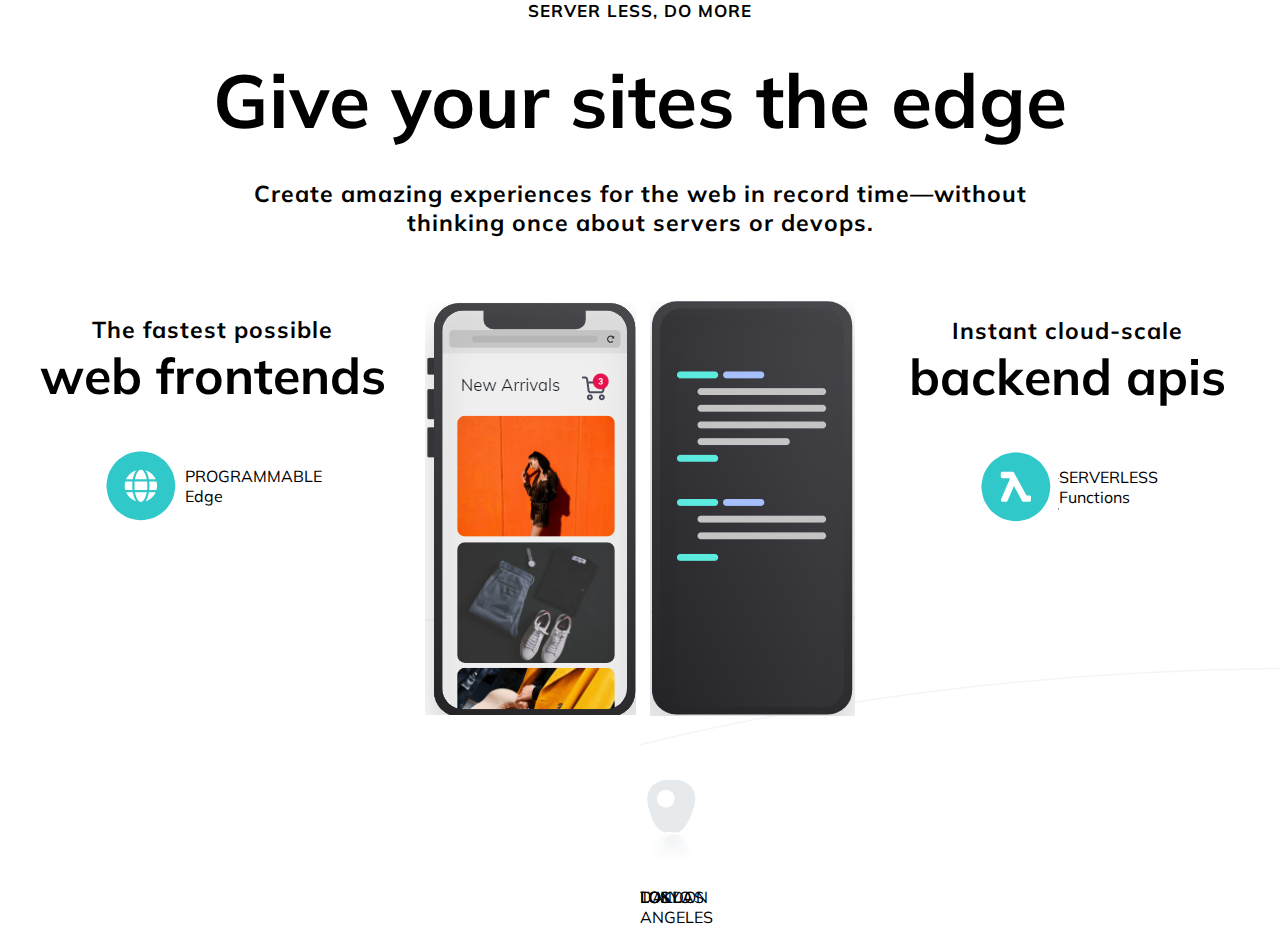
<file: netlify/index.html>
<!DOCTYPE html>
<html lang="en">
  <head>
    <meta charset="UTF-8" />
    <meta http-equiv="X-UA-Compatible" content="IE=edge" />
    <meta name="viewport" content="width=device-width, initial-scale=1.0" />
    <link rel="stylesheet" href="./css/main.css" />
    <link rel="preconnect" href="https://fonts.googleapis.com" />
    <link rel="preconnect" href="https://fonts.gstatic.com" crossorigin />
    <link
      href="https://fonts.googleapis.com/css2?family=Mulish&display=swap"
      rel="stylesheet"
    />
    <title>Document</title>
  </head>
  <body>
    <div class="section-3">
      <div class="section-3-texts">
        <p>SERVER LESS, DO MORE</p>
        <h1>Give your sites the edge</h1>
        <div>
          <p>Create amazing experiences for the web in record time—without</p>
          <p>thinking once about servers or devops.</p>
        </div>
      </div>
      <div class="section-3-bottom">
        <div class="section-3-left">
          <div class="titles">
            <p>The fastest possible</p>
            <h2>web frontends</h2>
          </div>
          <div class="klik">
            <img src="./images/globus.png" alt="">
            <p>
              PROGRAMMABLE <br />
              Edge
            </p>
          </div>
        </div>
        <div class="section-3-center">
          <img  src="./images/tel.png" alt="">
          <img class="tel2" src="./images/tel2.png" alt="">
        </div>
        <div class="section-3-right">
          <div class="titles">
            <p>Instant cloud-scale</p>
            <h2>backend apis</h2>
          </div>
          <div class="klik">
            <img src="./images/server.png" alt="">
            <p>
              SERVERLESS <br />
              Functions
            </p>
          </div>
        </div>
    </div>


    

    
    <div class="location">
        <svg width="1349" height="174" viewBox="0 0 1739 174" fill="none" xmlns="http://www.w3.org/2000/svg" aria-hidden="true" focusable="false" class="line" data-v-bc5e707e=""><g data-v-bc5e707e=""><path d="M871.6.5C324 .5-92.2 115.7-229.8 174.7l2237.3 2C1853.5 117.9 1419.2.6 871.6.6z" fill="#fff" data-v-bc5e707e=""></path> <path d="M2477 608.8C2477 274.4 1760.7 3.3 877 3.3s-1600 271-1600 605.5" stroke="#F2F5F8" stroke-width="2" data-v-bc5e707e=""></path></g> <defs data-v-bc5e707e=""><radialGradient id="illustration-map-globe-paint0_radial" cx="0" cy="0" r="1" gradientUnits="userSpaceOnUse" gradientTransform="matrix(0 604.834 -3694.51 0 -830.4 297.5)" data-v-bc5e707e=""><stop stop-color="#20C6B7" data-v-bc5e707e=""></stop> <stop offset="1" stop-color="#4D9ABF" data-v-bc5e707e=""></stop></radialGradient></defs></svg>
         <div class="los-angels">
            <img src="./images/location.svg" alt="" />
            <p class="loc">LOS ANGELES</p>
          </div>
        <div class="city dallas">
            <img src="./images/location.svg" alt="" />
              <p class="loc">DALLAS</p>
        </div>

        <div class="city london">
            <img src="./images/location.svg" alt="" />
              <p class="loc">LONDON</p>
        </div>
        <div class="city tokyo">
            <img src="./images/location.svg" alt="" />
              <p class="loc">TOKYO</p>
            </div> 
        
    </div>
    </div>
  </body>
</html>
</file>
<file: netlify/css/main.css>
* {
  box-sizing: border-box;
  font-family: "Mulish", sans-serif;
  margin: 0;
  padding: 0;
}

.g-center, .section-3 .location .tokyo, .section-3 .location .london, .section-3 .location .dallas, .section-3 .location .los-angels, .section-3 .section-3-bottom .section-3-right .titles, .section-3 .section-3-bottom .section-3-right, .section-3 .section-3-bottom .section-3-left .titles, .section-3 .section-3-bottom .section-3-left, .section-3 .section-3-bottom, .section-3 .section-3-texts, .section-3 {
  display: grid;
  place-items: center;
}

.f-center, .section-3 .section-3-bottom .section-3-center, .section-3 .section-3-texts div {
  display: flex;
  justify-content: space-between;
  align-items: center;
}

.section-3 {
  flex-direction: column;
  gap: 4rem;
}
.section-3 h1 {
  font-weight: bold;
  font-size: 75px;
}
.section-3 .section-3-texts {
  gap: 2rem;
}
.section-3 .section-3-texts p {
  font-size: 17px;
  font-weight: bold;
  letter-spacing: 1px;
}
.section-3 .section-3-texts div {
  flex-direction: column;
}
.section-3 .section-3-texts div p {
  font-size: 23px;
}
.section-3 .section-3-bottom {
  grid-template-columns: 1fr 1fr 1fr;
}
.section-3 .section-3-bottom .section-3-left {
  transform: translateY(-90px);
  height: 250px;
}
.section-3 .section-3-bottom .section-3-left .titles p {
  font-weight: bold;
  font-size: 23px;
  letter-spacing: 1px;
}
.section-3 .section-3-bottom .section-3-left .titles h2 {
  font-size: 50px;
}
.section-3 .section-3-bottom .section-3-center {
  width: 430px;
}
.section-3 .section-3-bottom .section-3-right {
  transform: translateY(-90px);
  height: 250px;
}
.section-3 .section-3-bottom .section-3-right .titles p {
  font-weight: bold;
  font-size: 23px;
  letter-spacing: 1px;
}
.section-3 .section-3-bottom .section-3-right .titles h2 {
  font-size: 50px;
}
.section-3 .klik {
  display: flex;
  align-items: center;
  justify-content: start;
}
.section-3 .location {
  position: relative;
}
.section-3 .location .los-angels {
  position: absolute;
  height: 125px;
}
.section-3 .location .los-angels .loc {
  margin: 0;
}
.section-3 .location .dallas {
  position: absolute;
  height: 125px;
}
.section-3 .location .dallas .loc {
  margin: 0;
}
.section-3 .location .london {
  position: absolute;
  height: 125px;
}
.section-3 .location .london .loc {
  margin: 0;
}
.section-3 .location .tokyo {
  position: absolute;
  height: 125px;
}
.section-3 .location .tokyo .loc {
  margin: 0;
}
.section-3 .location .line {
  position: absolute;
  bottom: -40px;
  z-index: -1;
  left: 0;
}

@media screen and (max-width: 575px) {
  .section-3 {
    flex-direction: column;
    gap: 4rem;
  }
  .section-3 h1 {
    display: grid;
    place-items: center;
    width: 95vw;
    font-weight: bold;
    font-size: 40px;
  }
  .section-3 .section-3-texts {
    gap: 2rem;
  }
  .section-3 .section-3-texts p {
    font-size: 10px;
    font-weight: bold;
  }
  .section-3 .section-3-texts div {
    flex-direction: column;
  }
  .section-3 .section-3-texts div p {
    font-size: 13px;
  }
  .section-3 .section-3-bottom {
    display: flex;
    flex-wrap: wrap;
    justify-content: center;
  }
  .section-3 .section-3-bottom .section-3-left {
    margin-bottom: 40px;
  }
  .section-3 .section-3-bottom .section-3-right {
    z-index: 1;
    padding-top: 150px;
    display: flex;
    flex-direction: column-reverse;
    justify-content: space-between;
    height: 360px;
    margin: 0;
  }
  .section-3 .section-3-bottom .section-3-center {
    position: relative;
  }
  .section-3 .section-3-bottom .section-3-center .tel2 {
    position: absolute;
    left: 220px;
    top: 120px;
  }
  .section-3 .location {
    position: relative;
  }
  .section-3 .location .line {
    position: absolute;
    left: -300px;
    width: 100vw;
    bottom: -120px;
  }
  .section-3 .location .los-angels {
    position: absolute;
    left: -250px;
    top: 40px;
  }
  .section-3 .location .dallas {
    position: absolute;
    left: -100px;
    top: -10px;
  }
  .section-3 .location .london {
    position: absolute;
    left: 30px;
    top: -10px;
  }
  .section-3 .location .tokyo {
    position: absolute;
    left: 180px;
    top: 40px;
  }
}

/*# sourceMappingURL=main.css.map */
</file>
